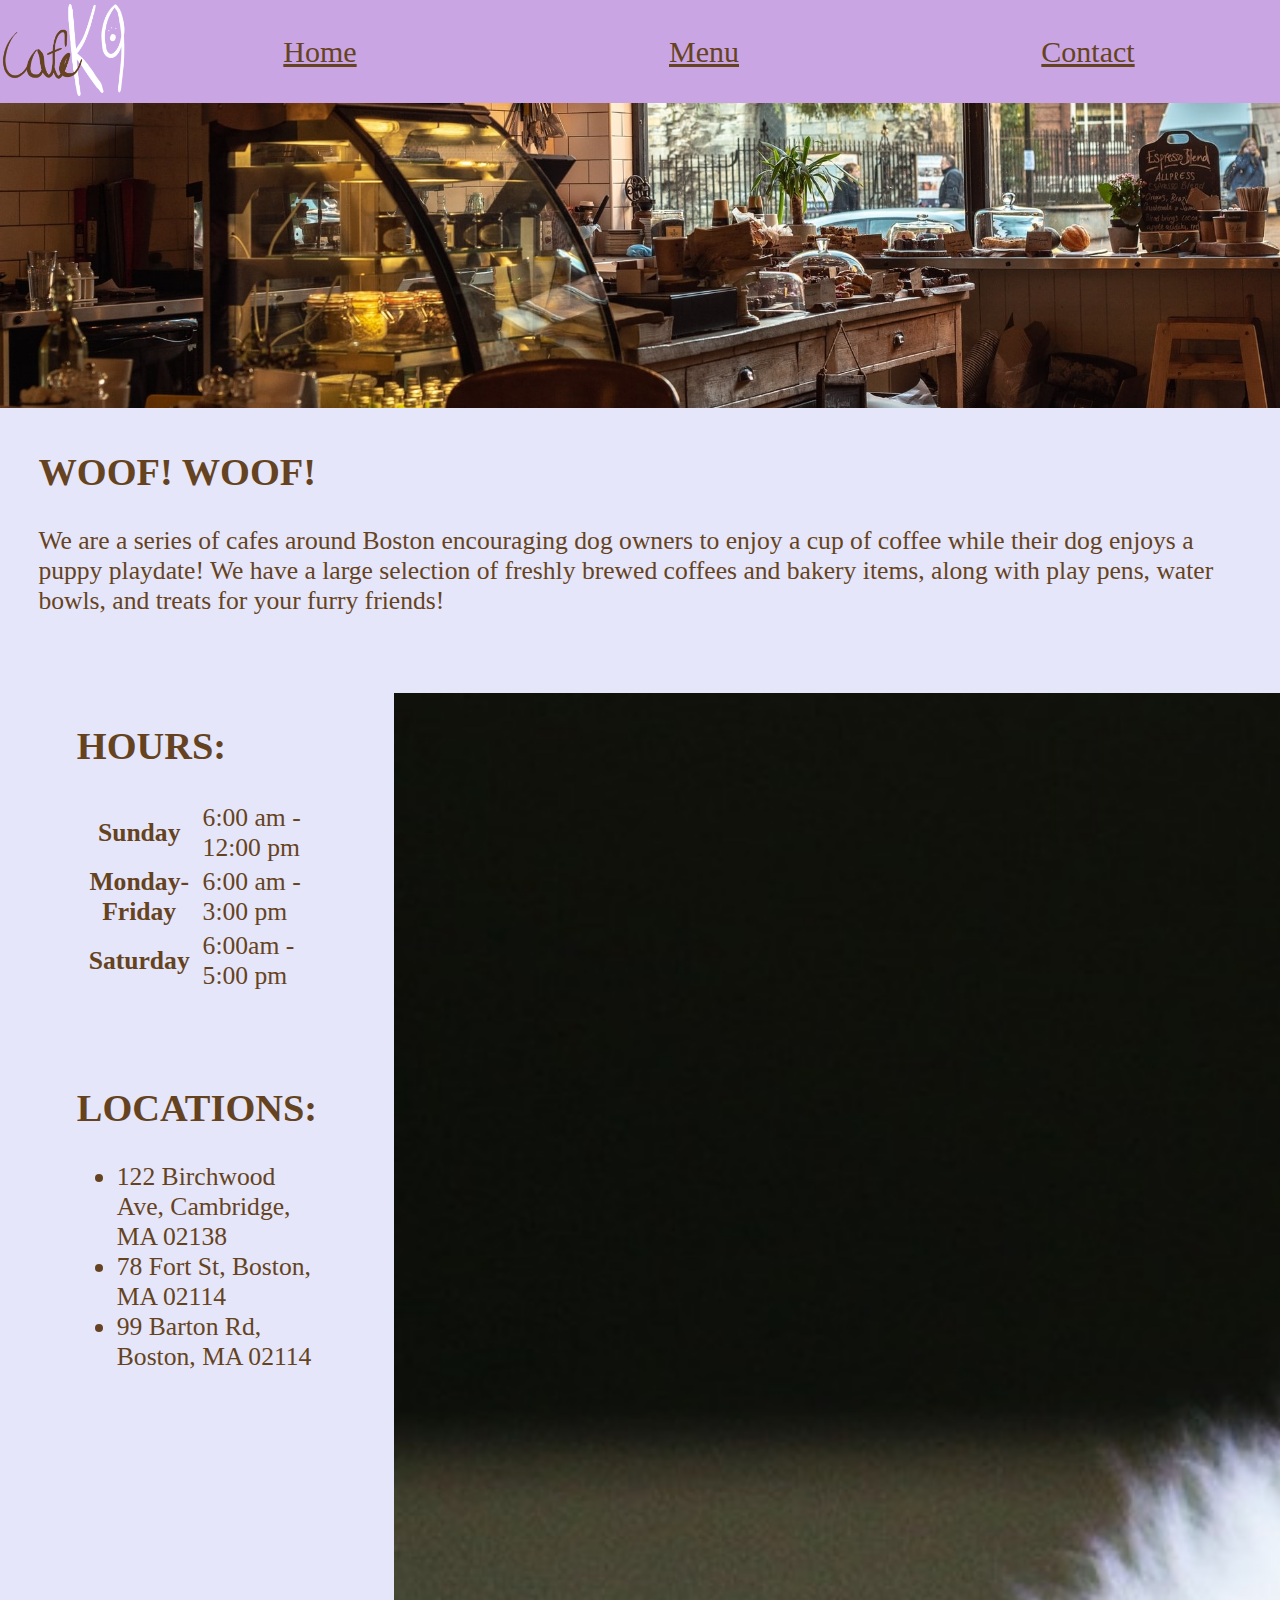
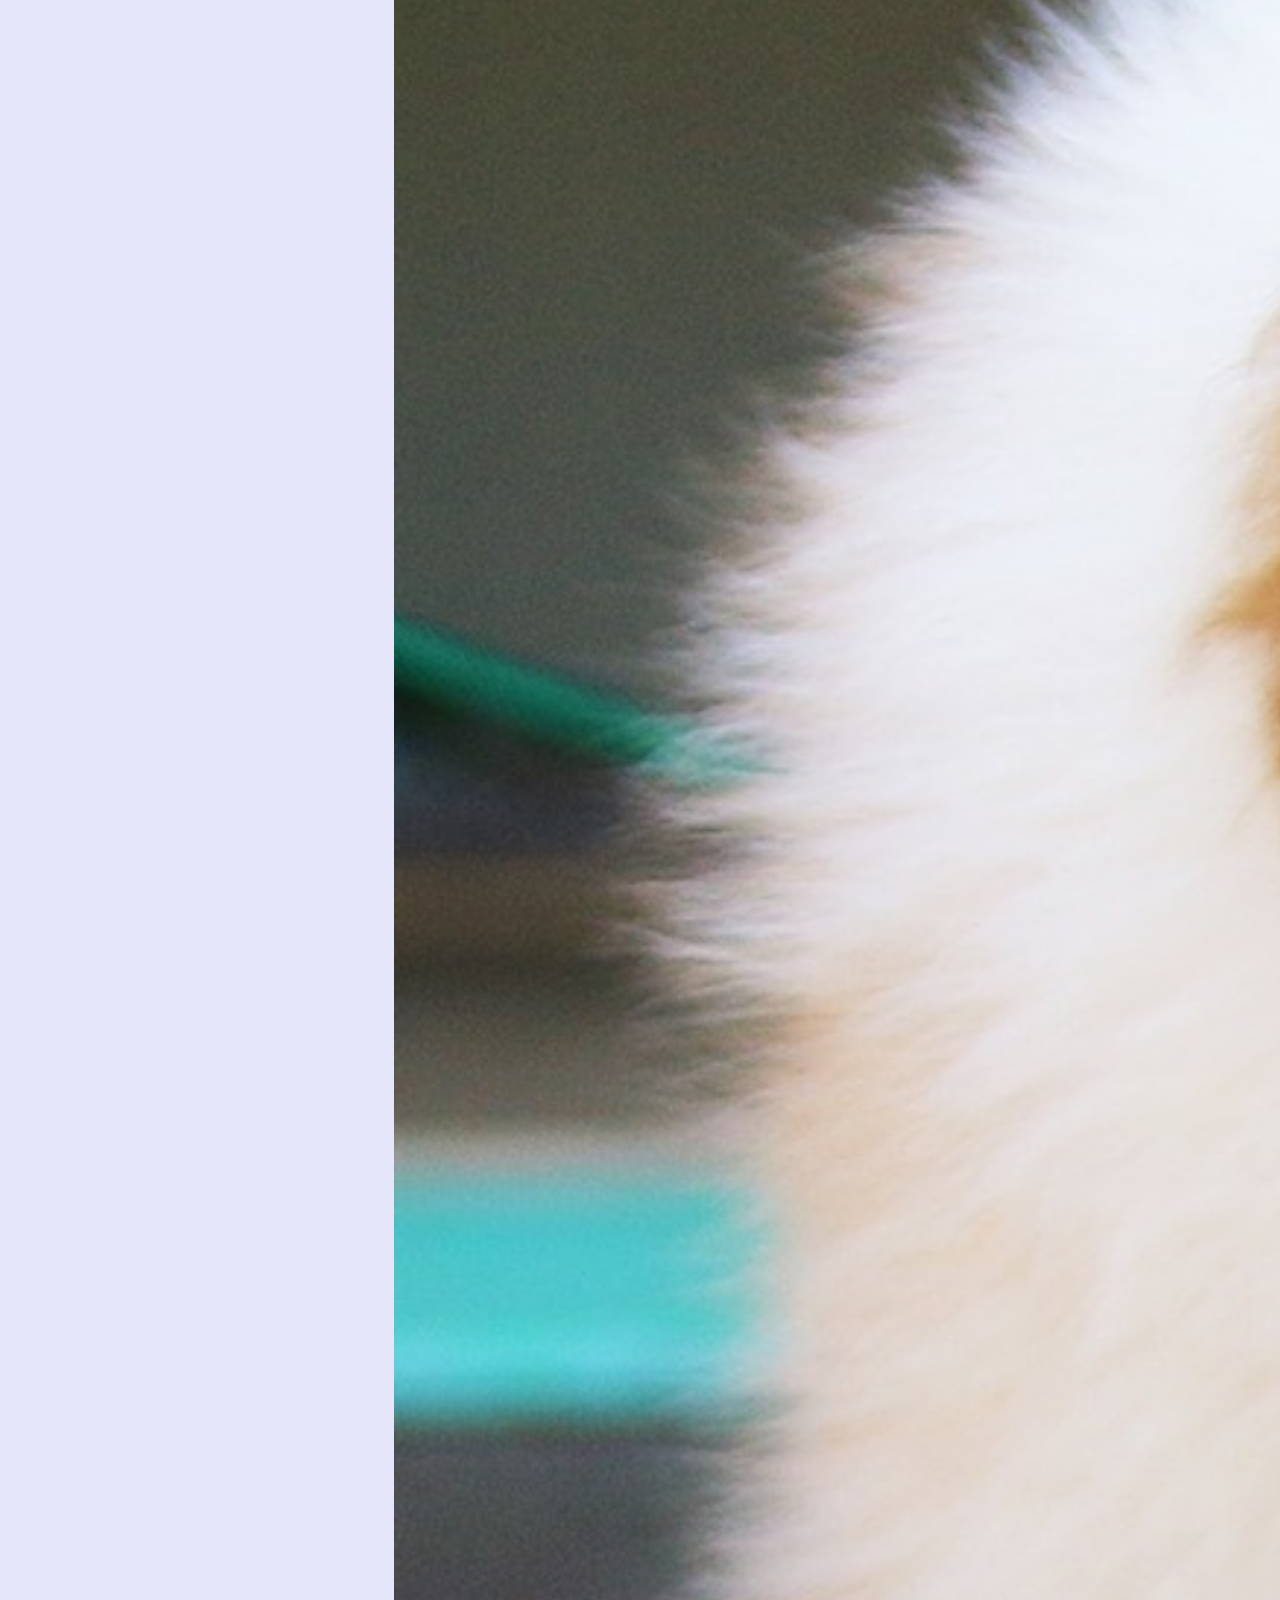
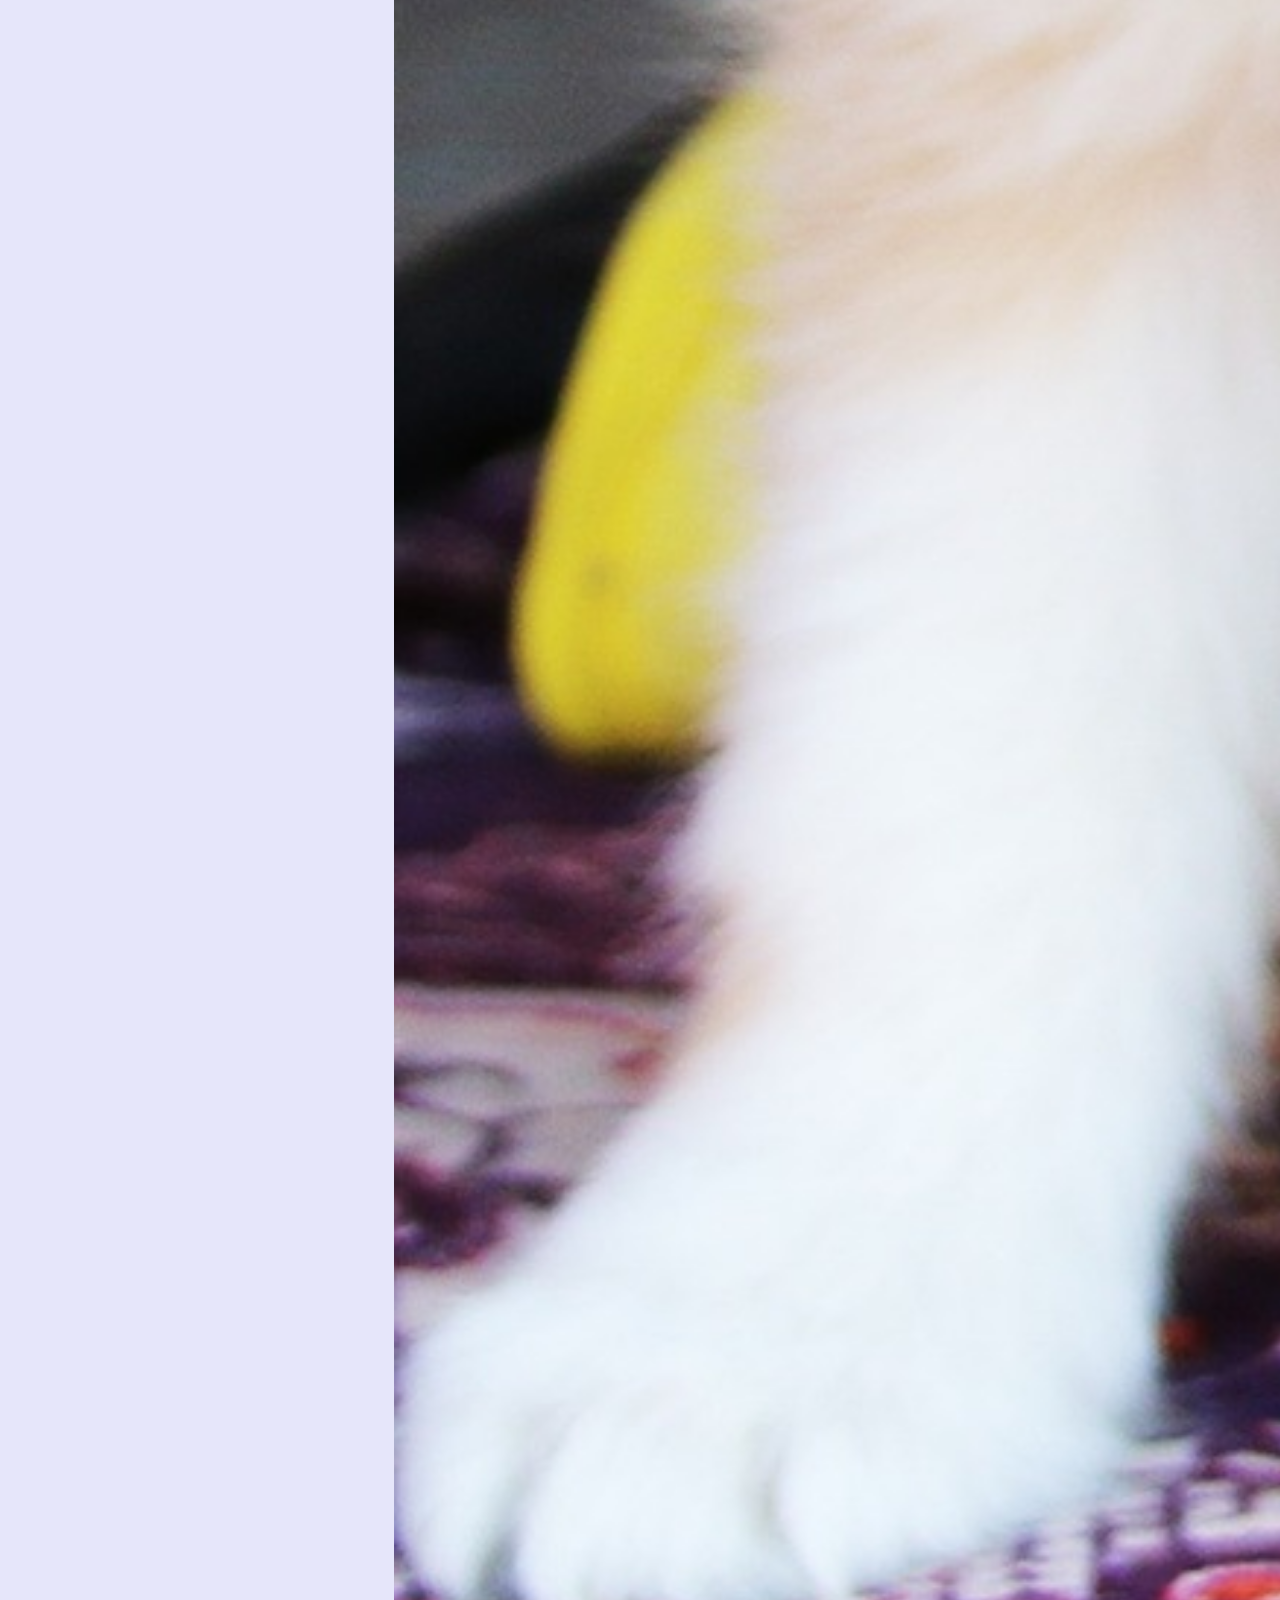
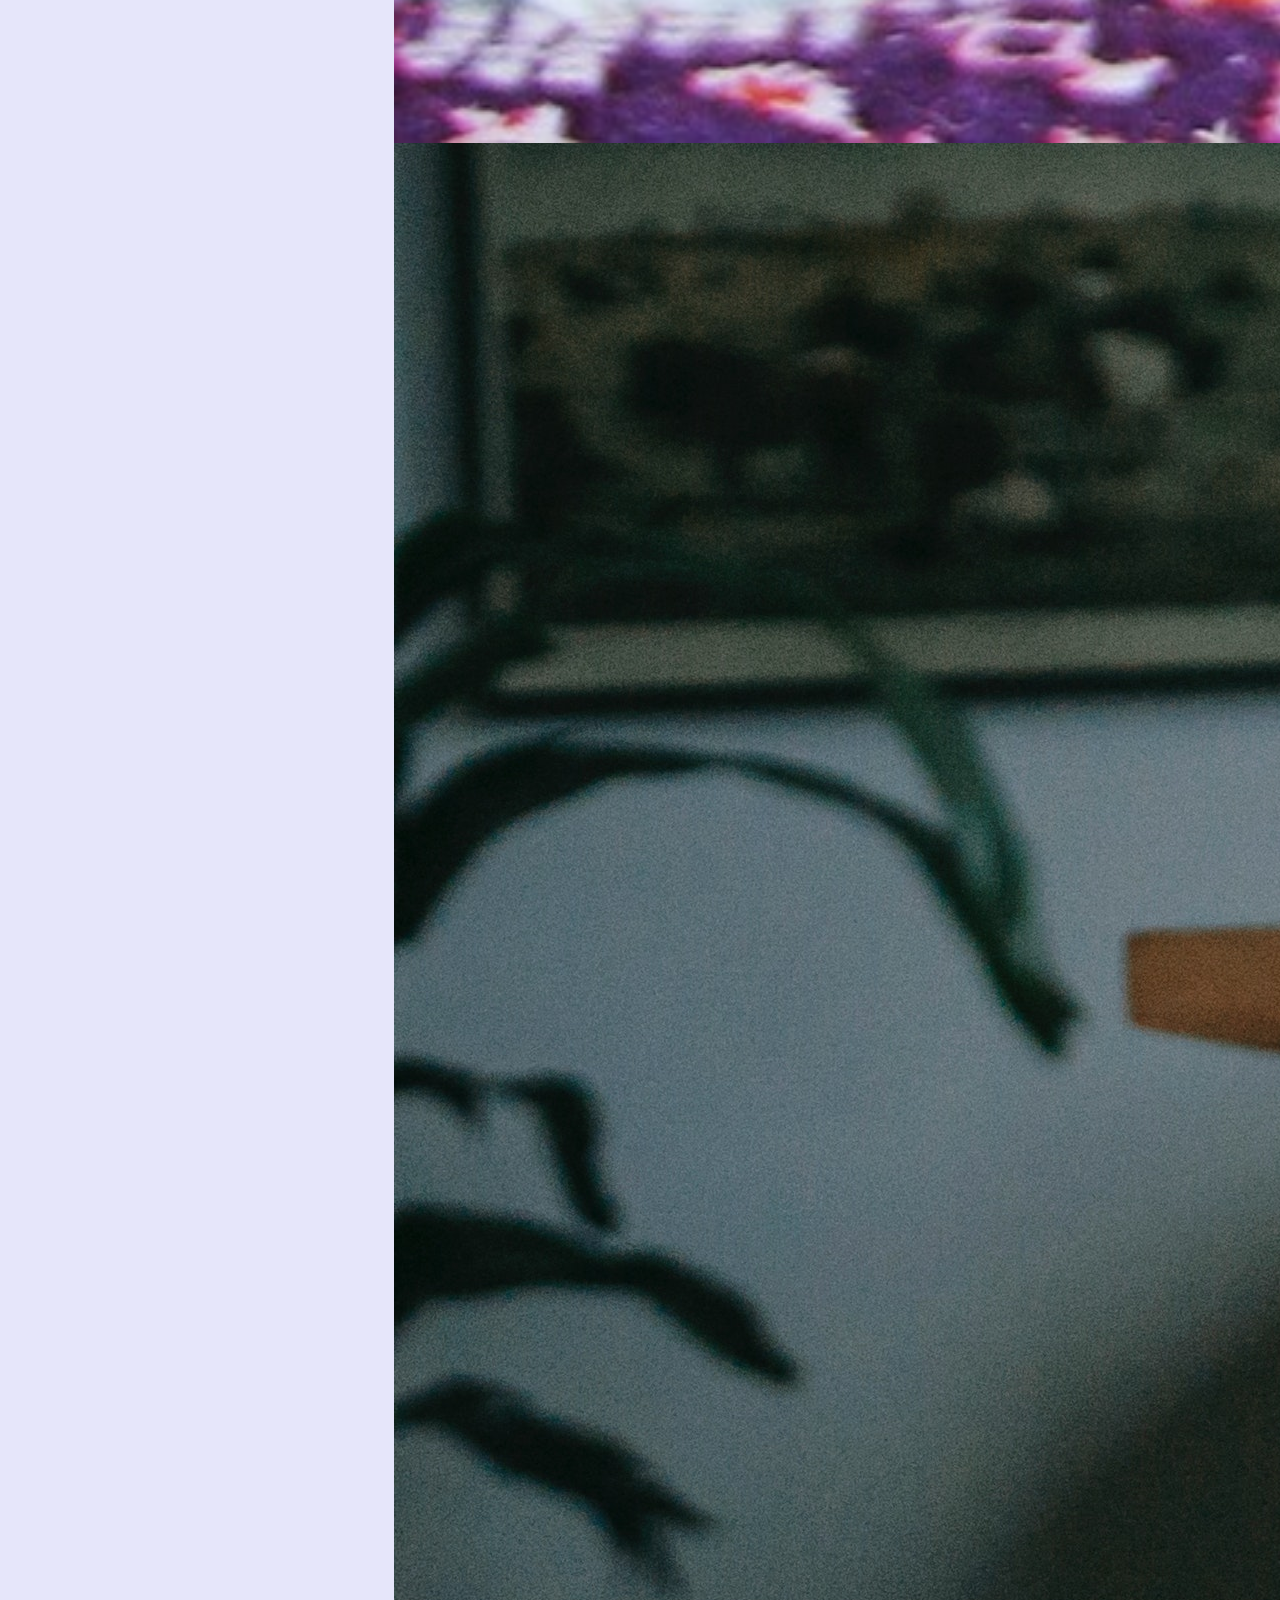
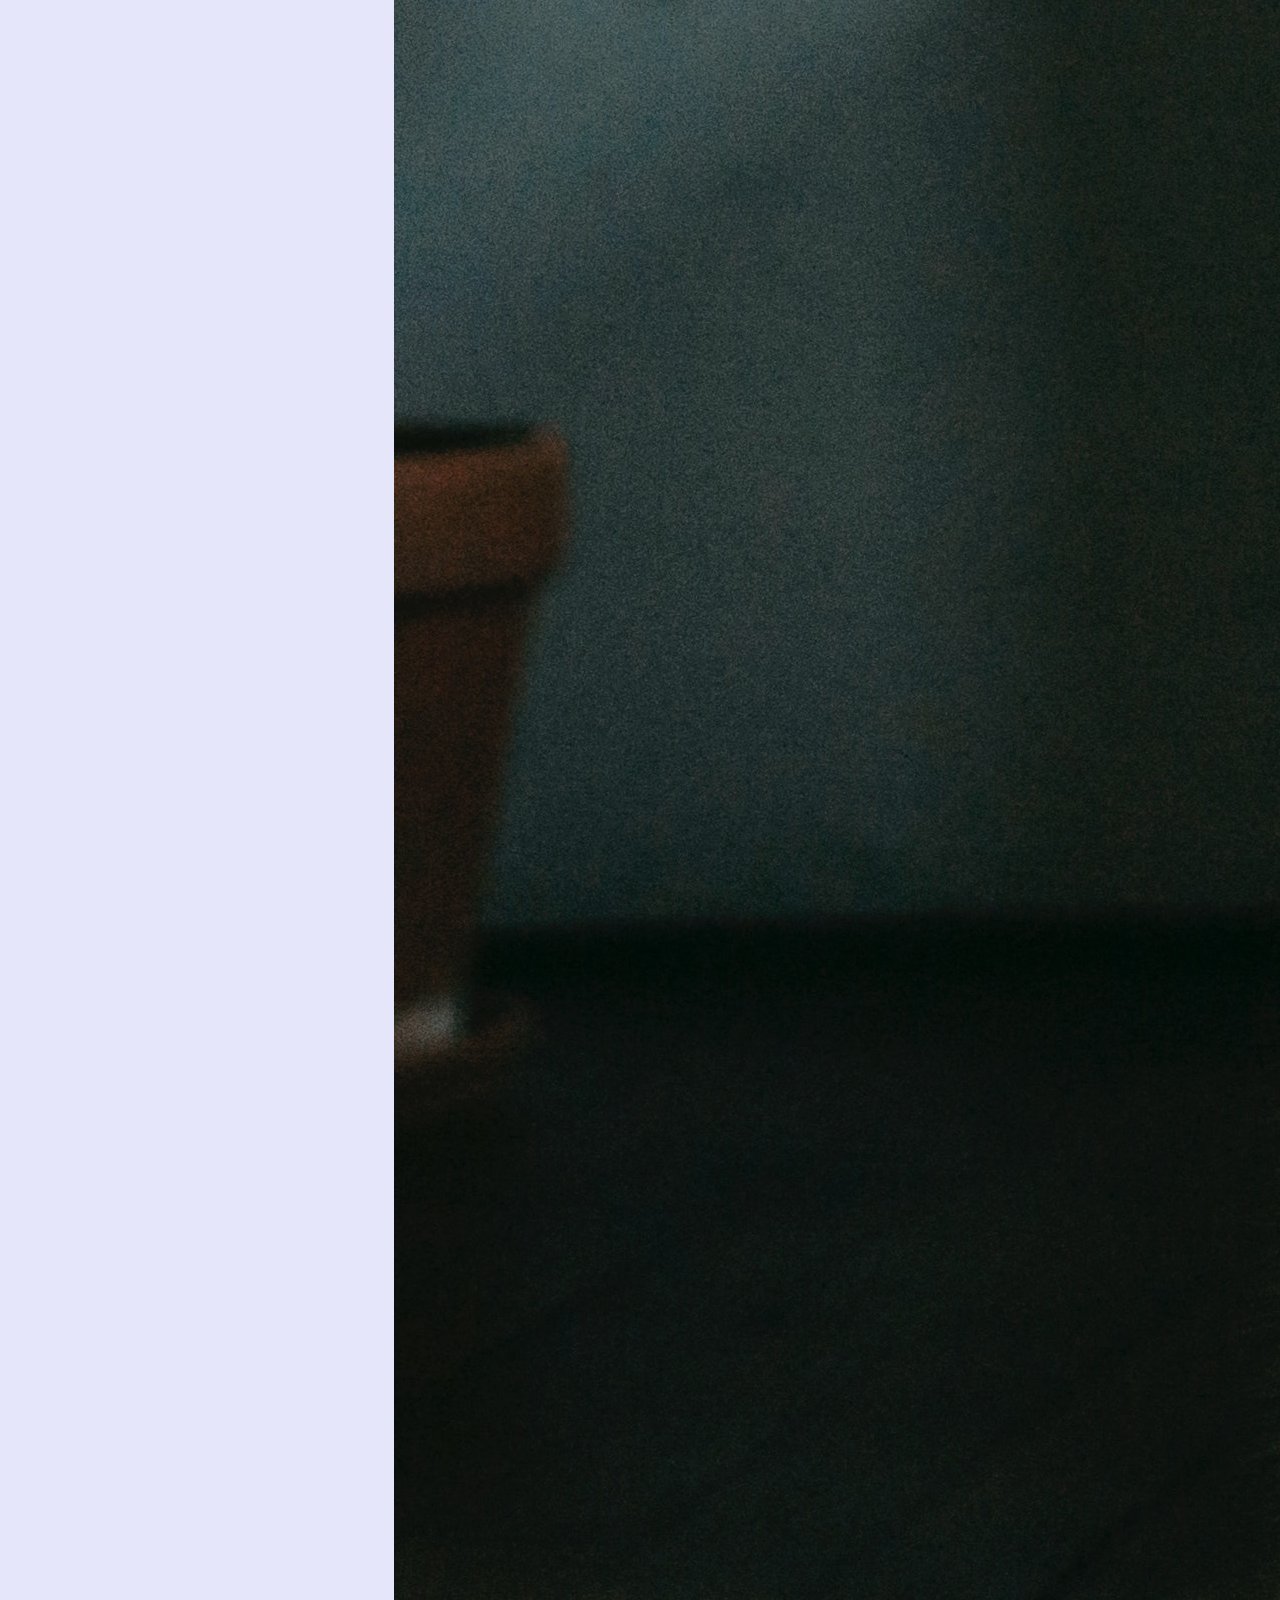
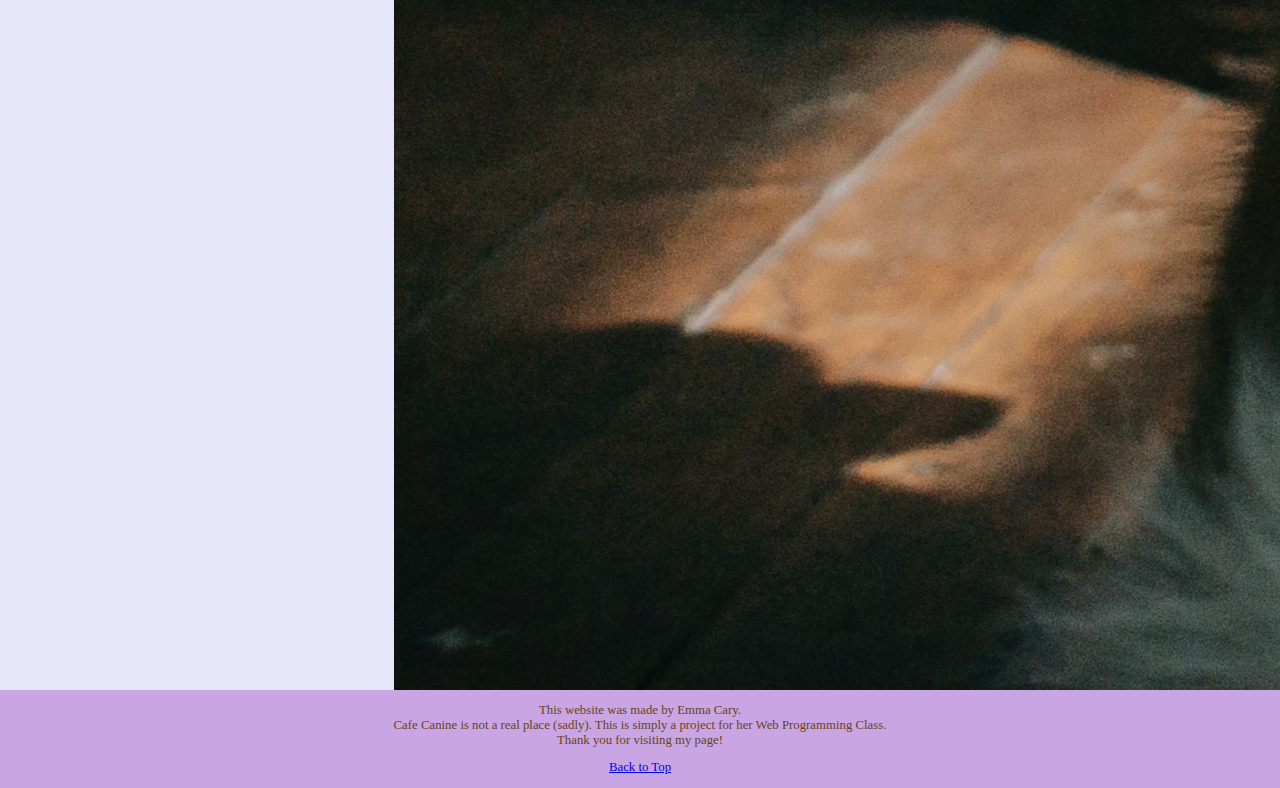
<file: index.html>
<!doctype html>
<html id="top">
<head>
<title>Cafe Canine</title>
<link rel='stylesheet' href='cafek9.css'/>
</head>

<body>
	<div class="banner sticky"> 
		<img src="logo.png" class="logo"/>
		<div class="navBar">
			<a href="index.html" id="home"> Home </a>
			<a href="menu.html" id="menu"> Menu </a>
			<a href="contact.html" id="contact"> Contact </a>
		</div>
	</div>
	<image src="cafe.jpg" id="cafe"/>

	<div class="content">
		<div class="intro">
			<h2> WOOF! WOOF! </h2>
			<p> We are a series of cafes around Boston encouraging dog owners to enjoy a cup of coffee while their dog enjoys a puppy playdate! We have a large selection of freshly brewed coffees and bakery items, along with play pens, water bowls, and treats for your furry friends! </p>
		</div>

		<div class="flexContainer">
			<image src="doginseat.jpg" id="dogseat"/>

			<div class="info">
				<h2> HOURS: </h2>
				<div class="table">
					<table>
						<tr>
							<th>Sunday</th>
							<td>6:00 am - 12:00 pm<td>
						</tr>
						<tr>
							<th>Monday-Friday</th>
							<td>6:00 am - 3:00 pm</td>
						</tr>
						<tr>
							<th>Saturday</th>
							<td>6:00am - 5:00 pm</td>
						</tr>
					</table>
				</div>
				<br>
				<br>
				<h2> LOCATIONS: </h2>
				<ul>
					<li> 122 Birchwood Ave, Cambridge, MA 02138 </li>
					<li> 78 Fort St, Boston, MA 02114 </li>
					<li> 99 Barton Rd, Boston, MA 02114 </li>
				</ul>
			</div>

			<div class="rightColumn" >
				<image src="twodogs.jpg" id="twodogs"/>
				<image src="huskiepaw.jpg" id="huskiepaw"/>
			</div>

		</div>

	</div>

	<div class="footer">
			<p> This website was made by Emma Cary. <br>
				Cafe Canine is not a real place (sadly). This is simply a project for her Web Programming Class. <br>
				Thank you for visiting my page! </p>
			<a href="#top"> Back to Top </a>
	</div>

</body>
</html>
</file>
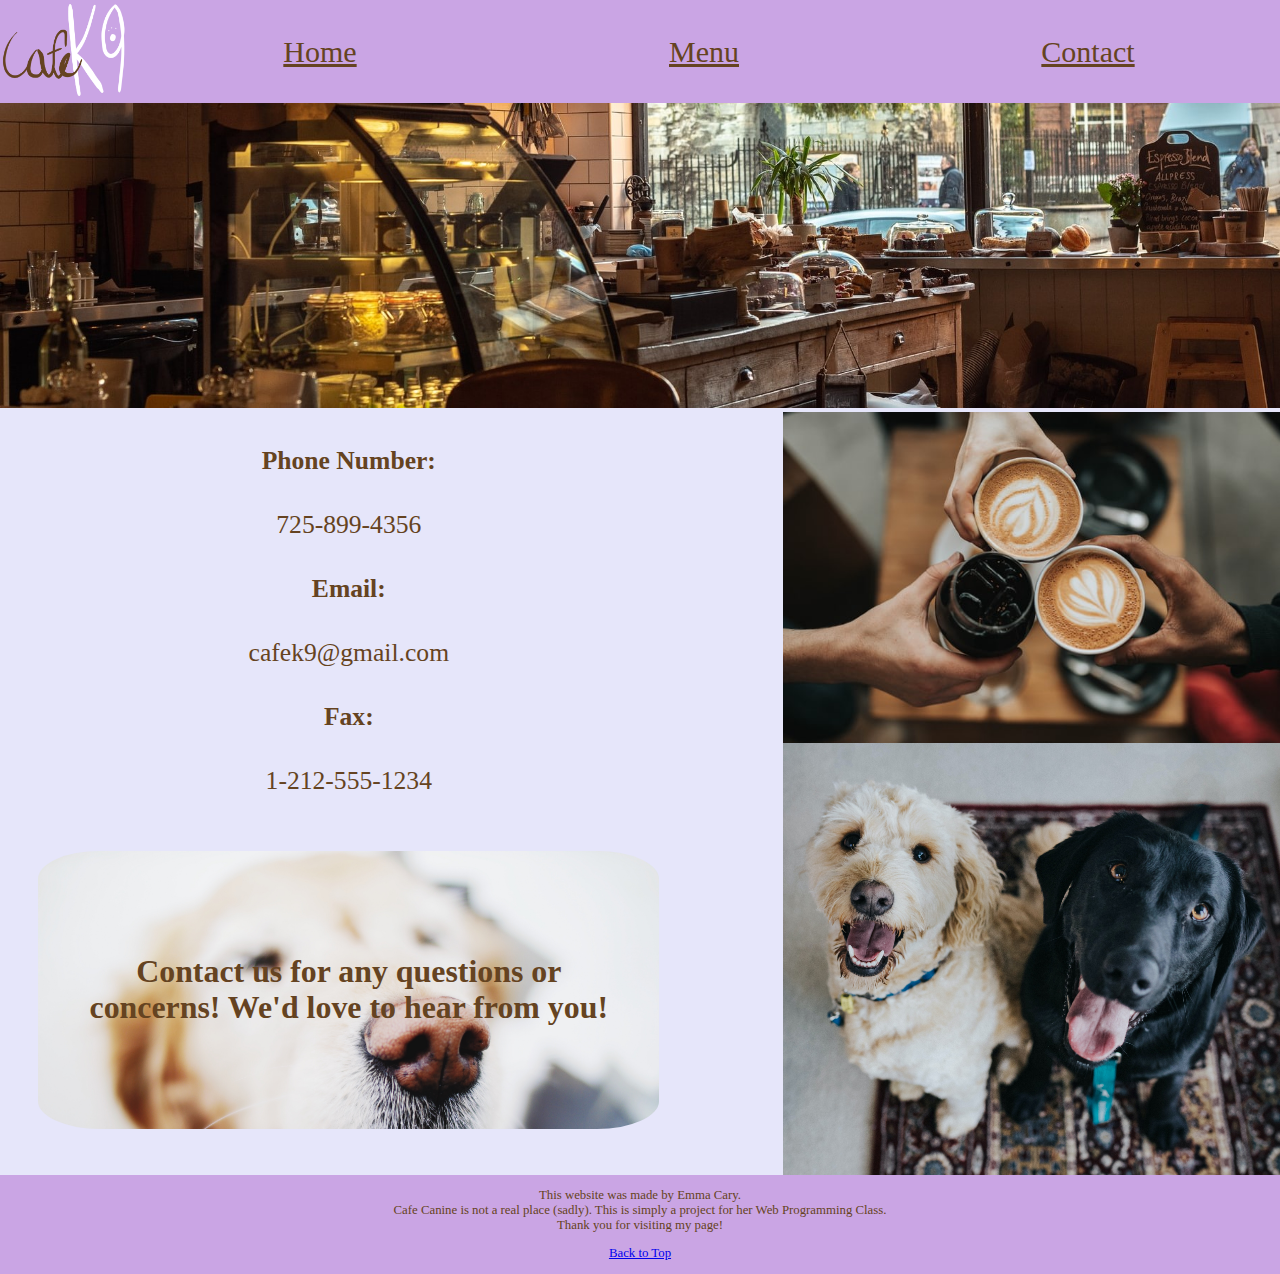
<file: contact.html>
<!doctype html>
<html>
<head>
<title>Cafe Canine</title>
<link rel='stylesheet' href='cafek9.css'/>
<style>
	.contactMethods {
		flex: 50%;
		text-align: center;
		margin-left: 3%;
	}
	.contactPhotos {
		flex: 50%;
		margin: 0;
	}
	.contactPic {
		width: 80%;
		height: auto;
		float: right;
	}
	.circleText {
		text-align: center;
		font-size: 3vw;
		background-image: url(dognose.jpg);
		background-size: 100%;
		border-radius: 10%;
		padding: 8%;
	}

</style>
</head>

<body>
	<div class="banner sticky"> 
		<img src="logo.png" class="logo"/>
		<div class="navBar">
			<a href="index.html" id="home"> Home </a>
			<a href="menu.html" id="menu"> Menu </a>
			<a href="contact.html" id="contact"> Contact </a>
		</div>
	</div>
	<image src="cafe.jpg" id="cafe"/>

	<div class="content">
		<div class="flexContainer">

			<div class="contactMethods">
				<h4> Phone Number: </h4>
				<p> 725-899-4356 </p>
				<h4> Email: </h4>
				<p> cafek9@gmail.com </p>
				<h4> Fax: </h4>
				<p> 1-212-555-1234 </p>
				<br>
				<div class="circleText">
					<h5> Contact us for any questions or concerns! We'd love to hear from you! </h5>
				</div>
			</div>

			<div class="contactPhotos">
				<img src="coffees.jpg" class="contactPic">
				<img src="dogsrug.jpg" class="contactPic">
			</div>

		</div>

	</div>

	<div class="footer">
		<p> This website was made by Emma Cary. <br>
			Cafe Canine is not a real place (sadly). This is simply a project for her Web Programming Class. <br>
			Thank you for visiting my page! </p>
		<a href="#top"> Back to Top </a>
	</div>

</body>
</html>
</file>
<file: cafek9.css>
body {
	margin: 0px; 
	background-color: #E6E6FA;
}

.banner {	
    background-color: #CAA5E4;
	text-align: center;
	margin: 0px;
	overflow: hidden;
}

.sticky {
	position: fixed;
 	top: 0;
 	width: 100%;
}

.logo {
	width: 10%; 
	height: auto; 
	margin: 0px;
	float: left;
}

.navBar {
	display: flex;
	align-items: center;
}

#home, #menu, #contact {
	color: #654321;
    font-family:"Goudy Old Style", Garamond, "Big Caslon", "Times New Roman", serif;
	font-size: 30px;
	flex: 20%;
	margin: 3%;
}

.content {
	color: #654321;
    font-family:"Goudy Old Style", Garamond, "Big Caslon", "Times New Roman", serif;
	font-size: 2vw;
}

#cafe {
	width: 100%;
	height: 5%;
	overflow: hidden;
}

.intro {
	margin: 3%;
	margin-bottom: 6%;
}

.flexContainer {
	width: 100%;
	display: flex;
}

.info {
	flex: 40%;
	margin-left: 6%;
	margin-right: 6%;
}

#dogseat {
	flex: 30%;
	width: 10%;
	height: auto;
	overflow: hidden;
}

.table {
  	column-width: 150%;
}

.rightColumn {
	flex: 30%;
	display: flex;
	flex-direction: column;
}

.dogs {
	width: 100%;
	height: auto;
	overflow: hidden;
}

.footer {
	background-color: #CAA5E4;
	text-align: center;
	overflow: hidden;
	color: #654321;
    font-family:"Goudy Old Style", Garamond, "Big Caslon", "Times New Roman", serif;
	font-size: 1vw;
	position: static;
	width: 100%;
	padding-bottom: 1%;
}

.subHead {
	text-align: center;
}

.menuItem {
	flex: 50%;
	text-align: center;
}

.menuPics {
	width: 50%;
	height: auto;
	align-items: center;
}
</file>
